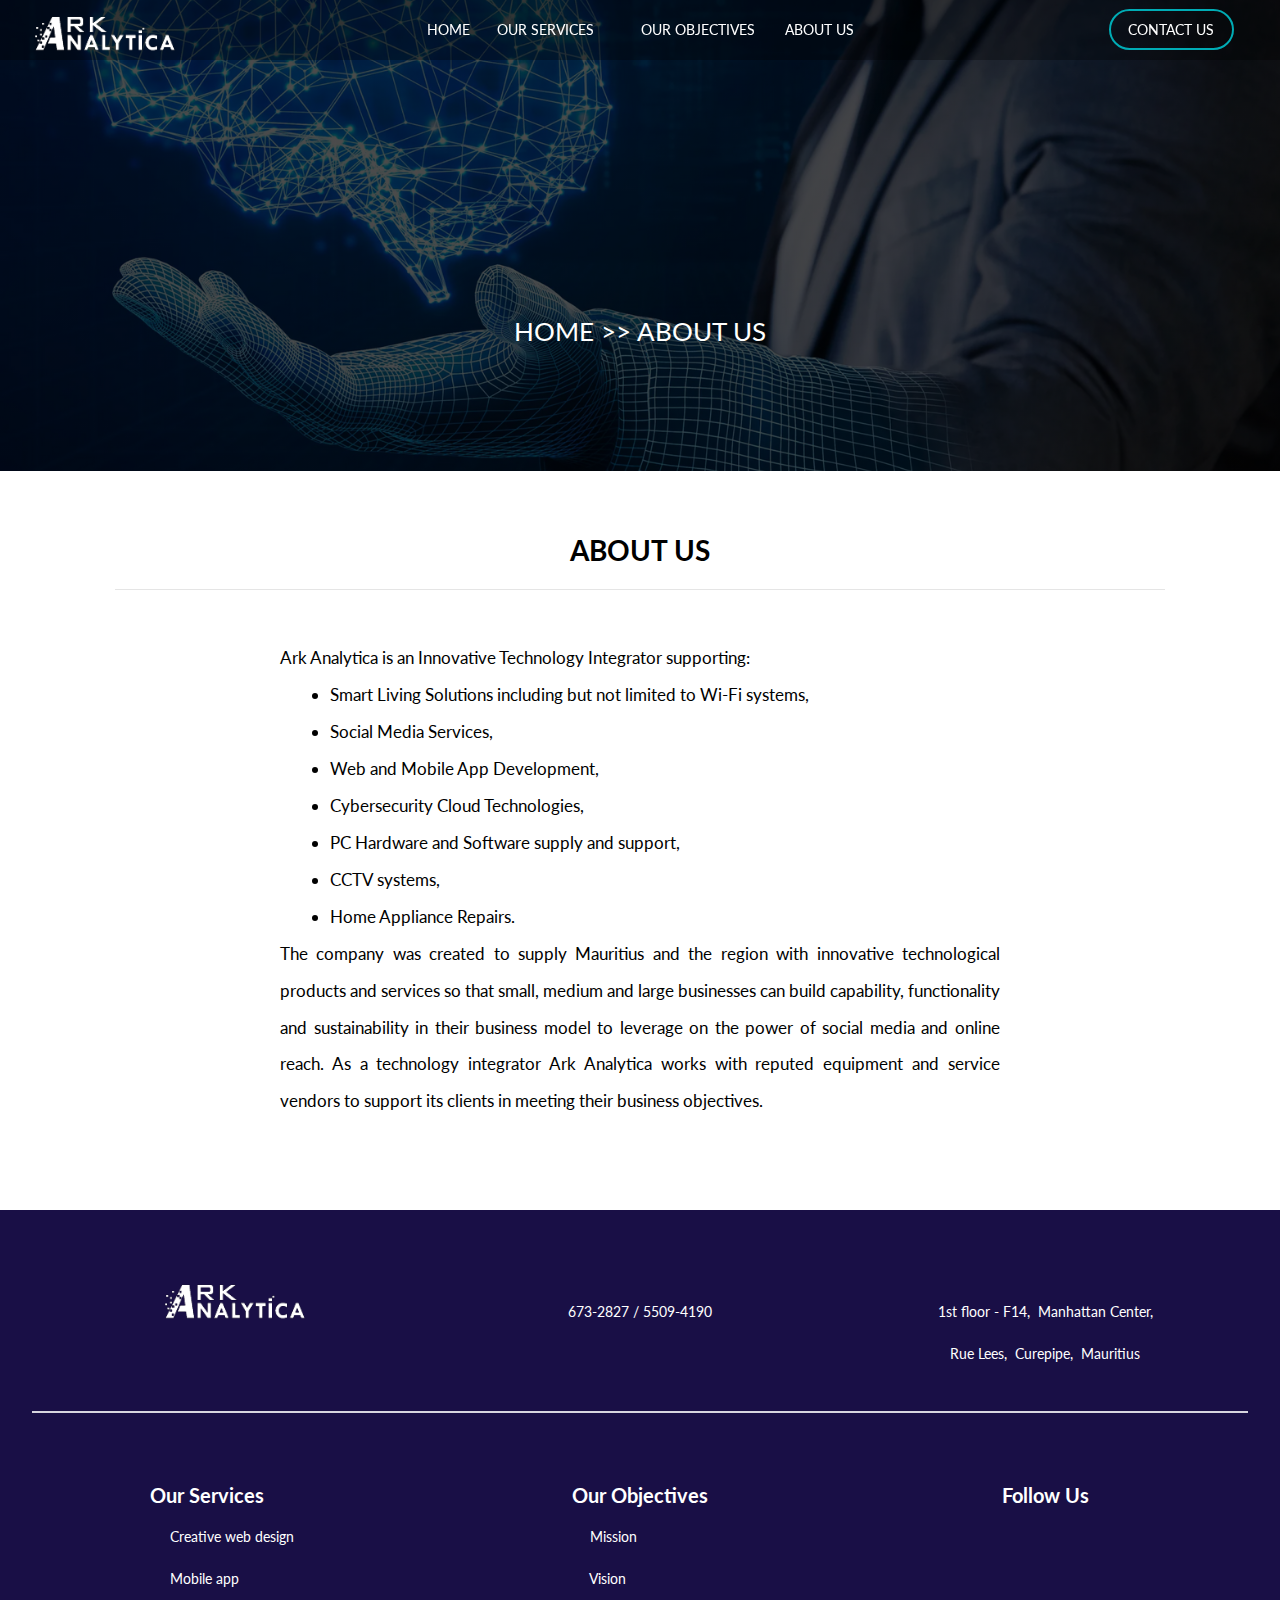
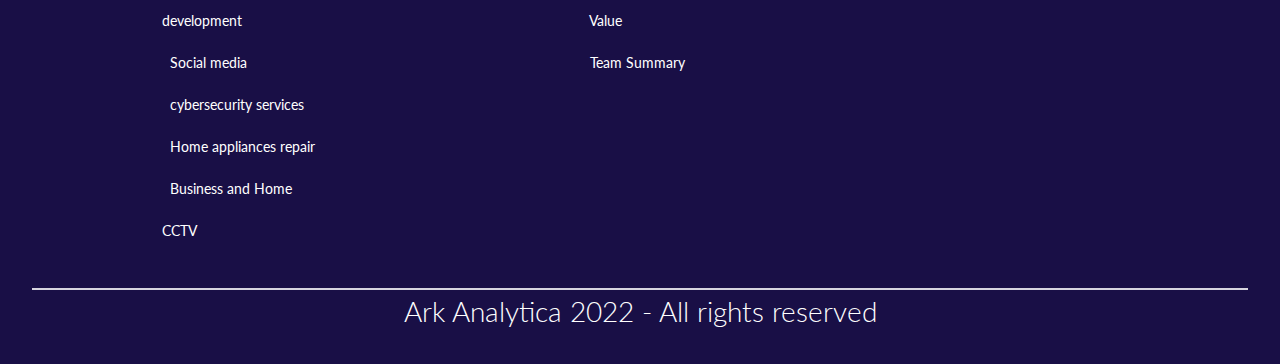
<file: about.html>
<!DOCTYPE html>
<html lang="en">

<head>
    <meta charset="UTF-8">
    <meta name="viewport" content="width=device-width, initial-scale=1.0">
    <meta http-equiv="X-UA-Compatible" content="ie=edge">
    <link rel="stylesheet" href="css/style.css">
    <link href="https://fonts.googleapis.com/css2?family=Lato:ital,wght@0,100;0,300;0,400;1,300&display=swap"
        rel="stylesheet" />
    <link rel="stylesheet" href="https://cdnjs.cloudflare.com/ajax/libs/font-awesome/6.0.0-beta3/css/all.min.css"
        integrity="sha512-Fo3rlrZj/k7ujTnHg4CGR2D7kSs0v4LLanw2qksYuRlEzO+tcaEPQogQ0KaoGN26/zrn20ImR1DfuLWnOo7aBA=="
        crossorigin="anonymous" referrerpolicy="no-referrer" />
    <title>Ark Analytica</title>
</head>

<body>
    <header class="header">
        <nav class="navbar">
            <div class="row">
                <div class="logo">
                    <a href="index.html">
                        <img class="primary-logo" src="/images/white_logov2.png" alt="">
                    </a>
                </div>
                <div class="navv">
                    <ul class="nav-list" id="navi-list">
                        <li class="list-item">
                            <a href="index.html"> Home </a>
                        </li>
                        <li class="list-item">
                            <a> <label for="check">Our Services <span class="fas fa-caret-down"></span>
                                </label></a>
                            <input type="checkbox" id="check">
                            <ul class="drop-menu">
                                <li><a href="services.html"> Creative web design services </a></li>
                                <li><a href="services.html"> Mobile app development </a></li>
                                <li><a href="services.html"> Social media </a></li>
                                <li><a href="services.html"> Cybersecurity services </a></li>
                                <li><a href="services.html"> Home appliances repair</a></li>
                                <li><a href="services.html"> Business and Home CCTV </a></li>
                            </ul>
                        </li>
                        <li class="list-item">
                            <a href="objectives.html"> Our Objectives </a>
                        </li>
                        <li class="list-item">
                            <a href="about.html"> About Us </a>
                        </li>
                    </ul>
                </div>
                <div class="contact">
                    <div>
                        <a href="contact.html"><button class="btn2">contact us</button></a>
                    </div>
                    <div class="menu" id="toggleButton">
                        <div class="menu-line"></div>
                        <div class="menu-line"></div>
                        <div class="menu-line"></div>
                    </div>
                </div>
            </div>
        </nav>
    </header>

    <!-- heading part -->
    <div class="headingStyle">
        <div class="heading">
            <p><a href="index.html">home >></a> about us</p>
        </div>
    </div>

    <section class="content">
        <h1 class="title">About Us</h1>
    </section>

    <div class="about">
        <p>
            Ark Analytica is an Innovative Technology Integrator supporting:
            <ul style="margin-left:50px">
                <li>Smart Living Solutions including but not limited to Wi-Fi systems,</li>
                <li>Social Media Services,</li>
                <li>Web and Mobile App Development,</li>
                <li>Cybersecurity Cloud Technologies,</li>
                <li>PC Hardware and Software supply and support,</li>
                <li>CCTV systems,</li>
                <li>Home Appliance Repairs.</li>
            </ul>

            The company was created to supply Mauritius and the region with innovative technological products and
            services so that small, medium and large businesses can build capability, functionality and
            sustainability in their business model to leverage on the power of social media and online reach.
            As a technology integrator Ark Analytica works with reputed equipment and service vendors to support its
            clients in meeting their business objectives.
        </p>
    </div>


    <section class="footer  ">
        <section class="contentFooter  ">
            <div class="rowFooter">
                <div class="logo1">
                    <img src="/images/white_logov2.png" alt="">
                </div>

                <div class="footerInfo">
                    <i class="fa-solid fa-phone"></i><br>
                    673-2827 / 5509-4190
                </div>
                <div class="footerInfo2">
                    <i class="fa-solid fa-location-dot"></i><br>
                    1st floor - F14,&nbsp Manhattan Center, <br>
                    Rue Lees,&nbsp Curepipe,&nbsp Mauritius
                </div>
            </div>
            <h1 class="title"> </h1>

            <div class="containers">
                <div class="box">
                    <h3>Our Services <i class="fa-solid fa-angles-right"></i></h3>
                    <div class="links">
                        <a href="services.html"><i class="fas fa-angle-right"></i>&nbsp Creative web design </a>
                        <br>
                        <a href="services.html"><i class="fas fa-angle-right"></i>&nbsp Mobile app development </a>
                        <br>
                        <a href="services.html"><i class="fas fa-angle-right"></i>&nbsp Social media </a><br>
                        <a href="services.html"><i class="fas fa-angle-right"></i>&nbsp cybersecurity services
                        </a><br>
                        <a href="services.html"><i class="fas fa-angle-right"></i>&nbsp Home appliances repair
                        </a><br>
                        <a href="services.html"><i class="fas fa-angle-right"></i>&nbsp Business and Home CCTV
                        </a><br>
                    </div>
                </div>

                <div class="box box2">
                    <h3>Our Objectives <i class="fa-solid fa-angles-right"></i></h3>
                    <div class="links">
                        <a href="objectives.html"><i class="fas fa-angle-right"></i>&nbsp Mission</a> <br>
                        <a href="objectives.html"><i class="fas fa-angle-right"></i>&nbsp Vision</a> <br>
                        <a href="objectives.html"><i class="fas fa-angle-right"></i>&nbsp Value</a><br>
                        <a href="objectives.html"><i class="fas fa-angle-right"></i>&nbsp Team Summary</a><br>
                    </div>
                </div>

                <div class="box box3">
                    <h3>Follow Us <i class="fa-solid fa-angles-right"></i></h3> <br>
                    <div class="icons">
                        <div class="links">
                            <div>
                                <a href="https://www.facebook.com/Arkanalyticaltd/videos/?ref=page_internal"><i
                                        class="fa-brands fa-facebook-square"></i></a><br>
                            </div>

                            <div>
                                <a href="https://www.instagram.com/ark.analytica.f14/"><i
                                        class="fa-brands fa-instagram-square"></i></a><br>
                            </div>

                            <div>
                                <a href="https://twitter.com/Ark_Analytica"><i class="fa-brands fa-twitter-square"></i></a><br>
                            </div>
                        </div>
                    </div>
                </div>
            </div>
            <h1 class="title"> </h1>
            <h1 class="copyright"><i class="fas fa-copyright"></i> Ark Analytica 2022 - All rights reserved </h1>
        </section>
    </section>

    <script src="/javascript/script.js"></script>
</body>

</html>
</file>
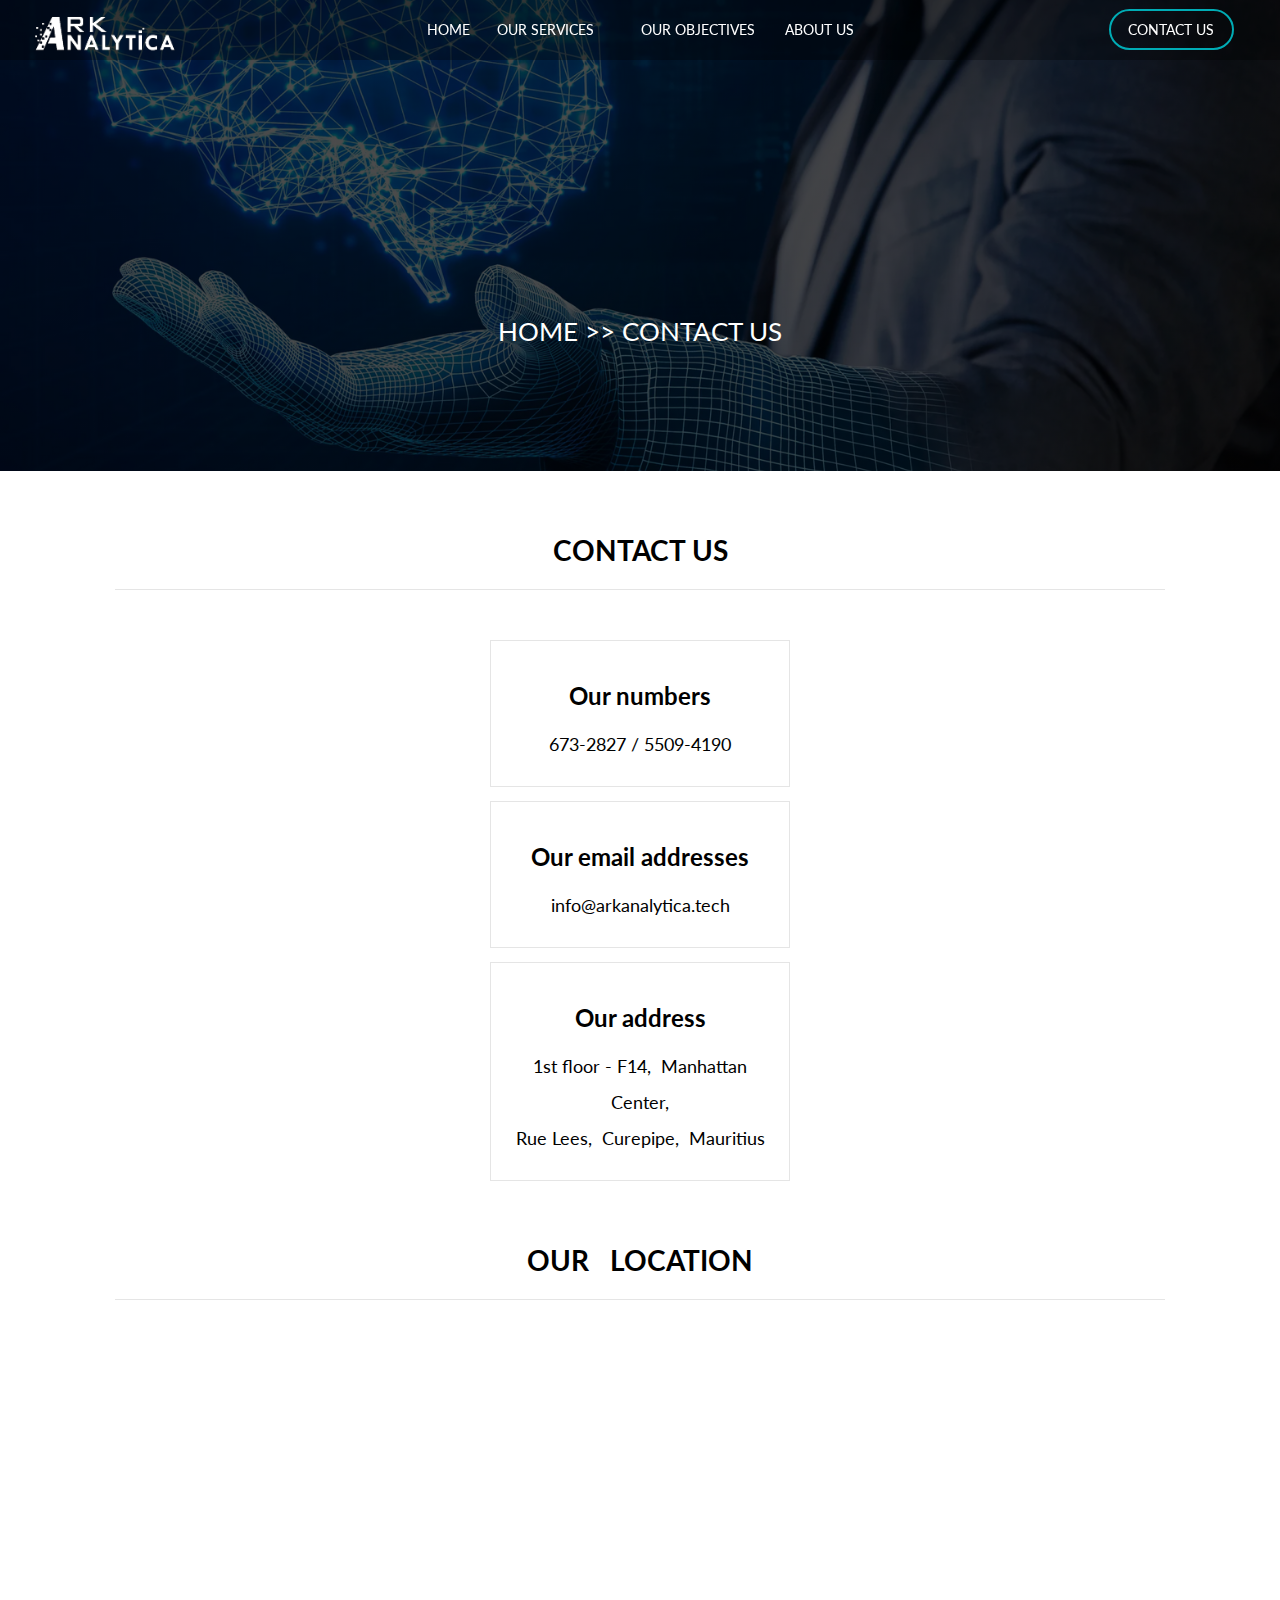
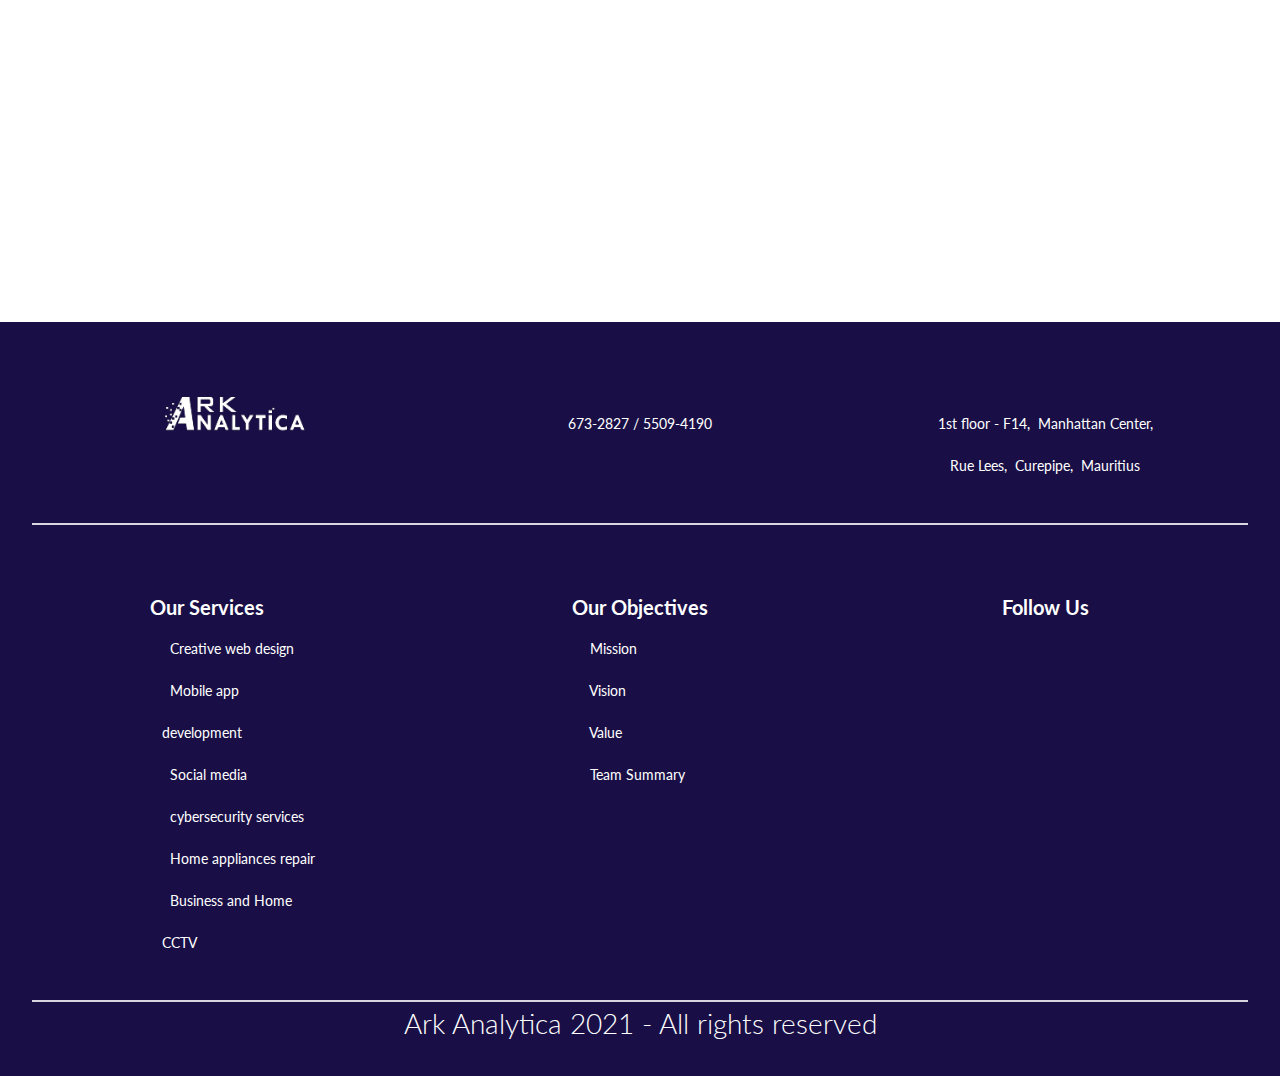
<file: contact.html>
<!DOCTYPE html>
<html lang="en">

<head>
    <meta charset="UTF-8">
    <meta name="viewport" content="width=device-width, initial-scale=1.0">
    <meta http-equiv="X-UA-Compatible" content="ie=edge">
    <link rel="stylesheet" href="css/style.css">
    <link href="https://fonts.googleapis.com/css2?family=Lato:ital,wght@0,100;0,300;0,400;1,300&display=swap"
        rel="stylesheet" />
    <link rel="stylesheet" href="https://cdnjs.cloudflare.com/ajax/libs/font-awesome/6.0.0-beta3/css/all.min.css"
        integrity="sha512-Fo3rlrZj/k7ujTnHg4CGR2D7kSs0v4LLanw2qksYuRlEzO+tcaEPQogQ0KaoGN26/zrn20ImR1DfuLWnOo7aBA=="
        crossorigin="anonymous" referrerpolicy="no-referrer" />
    <title>Ark Analytica</title>
</head>

<body>
    <header class="header">
        <nav class="navbar">
            <div class="row">
                <div class="logo">
                    <a href="index.html">
                        <img class="primary-logo" src="/images/white_logov2.png" alt="">
                    </a>
                </div>
                <div class="navv">
                    <ul class="nav-list" id="navi-list">
                        <li class="list-item">
                            <a href="index.html"> Home </a>
                        </li>
                        <li class="list-item">
                            <a> <label for="check">Our Services <span class="fas fa-caret-down"></span>
                                </label></a>
                            <input type="checkbox" id="check">
                            <ul class="drop-menu">
                                <li><a href="services.html"> Creative web design services </a></li>
                                <li><a href="services.html"> Mobile app development </a></li>
                                <li><a href="services.html"> Social media </a></li>
                                <li><a href="services.html"> Cybersecurity services </a></li>
                                <li><a href="services.html"> Home appliances repair</a></li>
                                <li><a href="services.html"> Business and Home CCTV </a></li>
                            </ul>
                        </li>
                        <li class="list-item">
                            <a href="objectives.html"> Our Objectives </a>
                        </li>
                        <li class="list-item">
                            <a href="about.html"> About Us </a>
                        </li>
                    </ul>
                </div>
                <div class="contact">
                    <div>

                        <a href="contact.html"><button class="btn2">contact us</button></a>
                    </div>
                    <div class="menu" id="toggleButton">
                        <div class="menu-line"></div>
                        <div class="menu-line"></div>
                        <div class="menu-line"></div>
                    </div>
                </div>
            </div>
        </nav>
    </header>

    <!-- heading part -->
    <div class="headingStyle">
        <div class="heading">
            <p><a href="index.html">home >></a> contact us</p>
        </div>
    </div>

    <section class="content">
        <h1 class="title">Contact Us</h1>
    </section>

    <!-- contact section -->
    <div class="contactus">
        <!-- number section -->
        <div class="icon">
            <i class="fas fa-phone"></i>
            <h3>Our numbers</h3>
            <p>673-2827 / 5509-4190</p>
        </div>

        <!-- email addresses section -->
        <div class="icon">
            <i class="fas fa-envelope"></i>
            <h3>Our email addresses</h3>
            <p>info@arkanalytica.tech</p>
        </div>

        <!-- address section -->
        <div class="icon">
            <i class="fas fa-map"></i>
            <h3>Our address</h3>
            <p>1st floor - F14,&nbsp Manhattan Center, <br>
                Rue Lees,&nbsp Curepipe,&nbsp Mauritius </p>
        </div>
    </div>

    <section class="content">
        <h1 class="title"> Our &nbsp Location</h1>
    </section>

    <div class="map">
        <iframe
            src="https://www.google.com/maps/embed?pb=!1m18!1m12!1m3!1d3741.5352089197777!2d57.52709031492085!3d-20.31949698638684!2m3!1f0!2f0!3f0!3m2!1i1024!2i768!4f13.1!3m3!1m2!1s0!2zMjDCsDE5JzEwLjIiUyA1N8KwMzEnNDUuNCJF!5e0!3m2!1sen!2smu!4v1648292577072!5m2!1sen!2smu"
            width="700" height="200" style="border:0;" allowfullscreen="" loading="lazy"
            referrerpolicy="no-referrer-when-downgrade"></iframe>
    </div>

    <section class="footer  ">
        <section class="contentFooter  ">
            <div class="rowFooter">
                <div class="logo1">
                    <img src="/images/white_logov2.png" alt="">
                </div>

                <div class="footerInfo">
                    <i class="fa-solid fa-phone"></i><br>
                    673-2827 / 5509-4190
                </div>
                <div class="footerInfo2">
                    <i class="fa-solid fa-location-dot"></i><br>
                    1st floor - F14,&nbsp Manhattan Center, <br>
                    Rue Lees,&nbsp Curepipe,&nbsp Mauritius
                </div>
            </div>
            <h1 class="title"> </h1>

            <div class="containers">
                <div class="box">
                    <h3>Our Services <i class="fa-solid fa-angles-right"></i></h3>
                    <div class="links">
                        <a href="services.html"><i class="fas fa-angle-right"></i>&nbsp Creative web design </a>
                        <br>
                        <a href="services.html"><i class="fas fa-angle-right"></i>&nbsp Mobile app development </a>
                        <br>
                        <a href="services.html"><i class="fas fa-angle-right"></i>&nbsp Social media </a><br>
                        <a href="services.html"><i class="fas fa-angle-right"></i>&nbsp cybersecurity services
                        </a><br>
                        <a href="services.html"><i class="fas fa-angle-right"></i>&nbsp Home appliances repair
                        </a><br>
                        <a href="services.html"><i class="fas fa-angle-right"></i>&nbsp Business and Home CCTV
                        </a><br>
                    </div>
                </div>

                <div class="box box2">
                    <h3>Our Objectives <i class="fa-solid fa-angles-right"></i></h3>
                    <div class="links">
                        <a href="objectives.html"><i class="fas fa-angle-right"></i>&nbsp Mission</a> <br>
                        <a href="objectives.html"><i class="fas fa-angle-right"></i>&nbsp Vision</a> <br>
                        <a href="objectives.html"><i class="fas fa-angle-right"></i>&nbsp Value</a><br>
                        <a href="objectives.html"><i class="fas fa-angle-right"></i>&nbsp Team Summary</a><br>
                    </div>
                </div>

                <div class="box box3">
                    <h3>Follow Us <i class="fa-solid fa-angles-right"></i></h3> <br>
                    <div class="icons">
                        <div class="links">
                            <div>
                                <a href="https://www.facebook.com/Arkanalyticaltd/videos/?ref=page_internal"><i
                                        class="fa-brands fa-facebook-square"></i></a><br>
                            </div>

                            <div>
                                <a href="https://www.instagram.com/ark.analytica.f14/"><i
                                        class="fa-brands fa-instagram-square"></i></a><br>
                            </div>

                            <div>
                                <a href="https://twitter.com/Ark_Analytica"><i class="fa-brands fa-twitter-square"></i></a><br>
                            </div>
                        </div>
                    </div>
                </div>
            </div>
            <h1 class="title"> </h1>
            <h1 class="copyright"><i class="fas fa-copyright"></i> Ark Analytica 2021 - All rights reserved </h1>
        </section>
    </section>

    <script src="/javascript/script.js"></script>
</body>

</html>
</file>
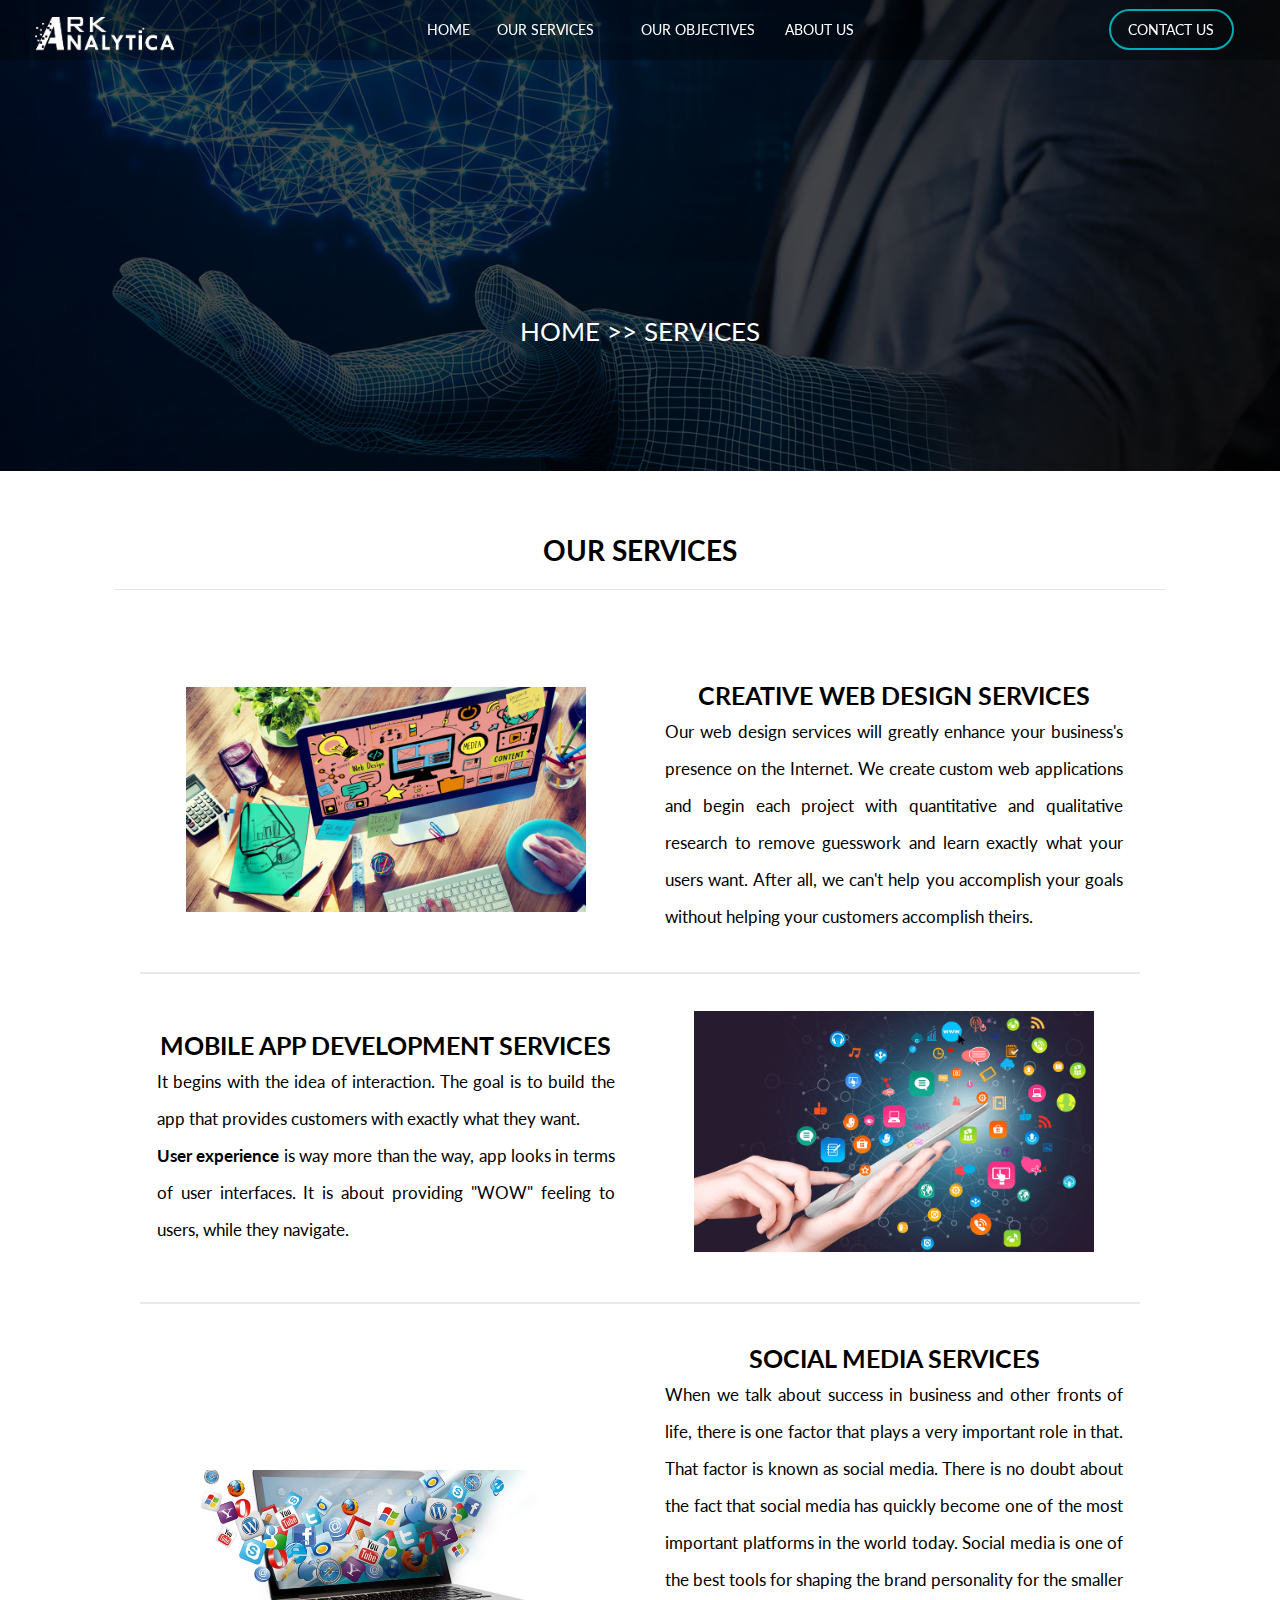
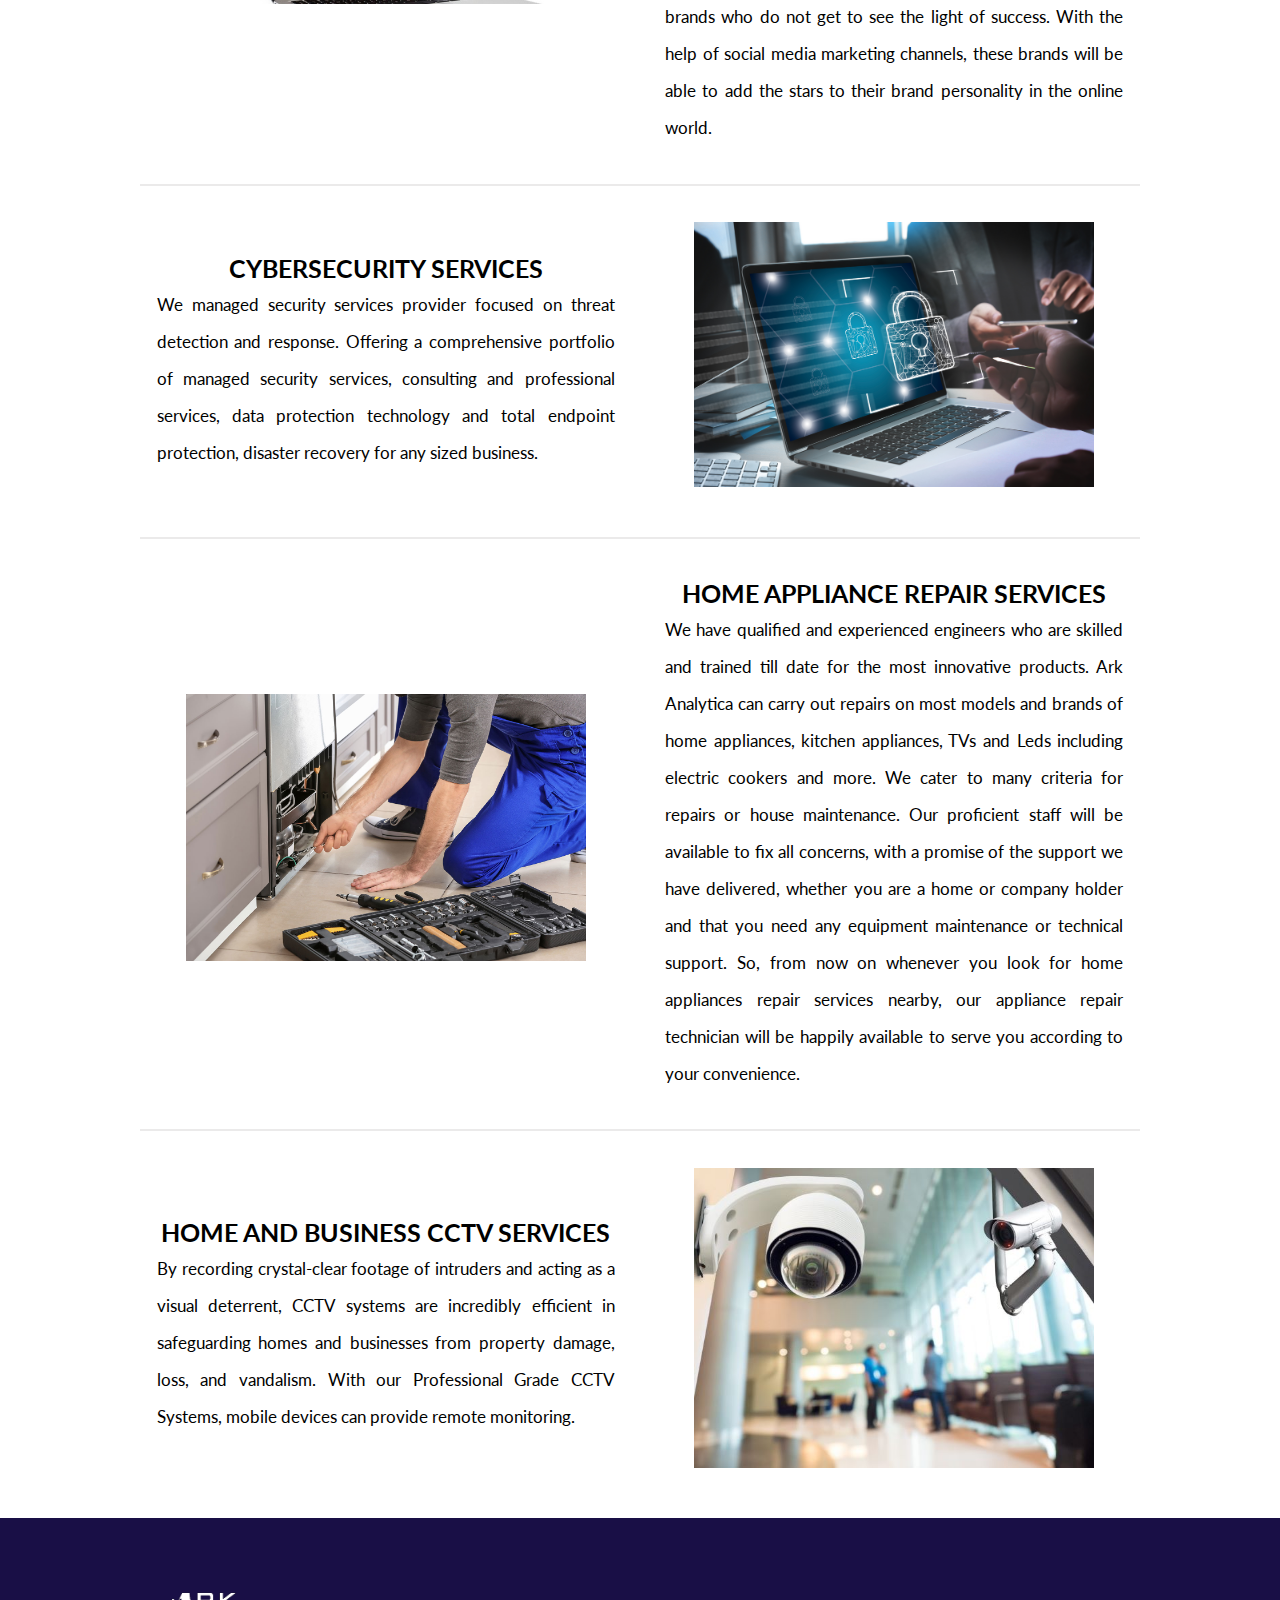
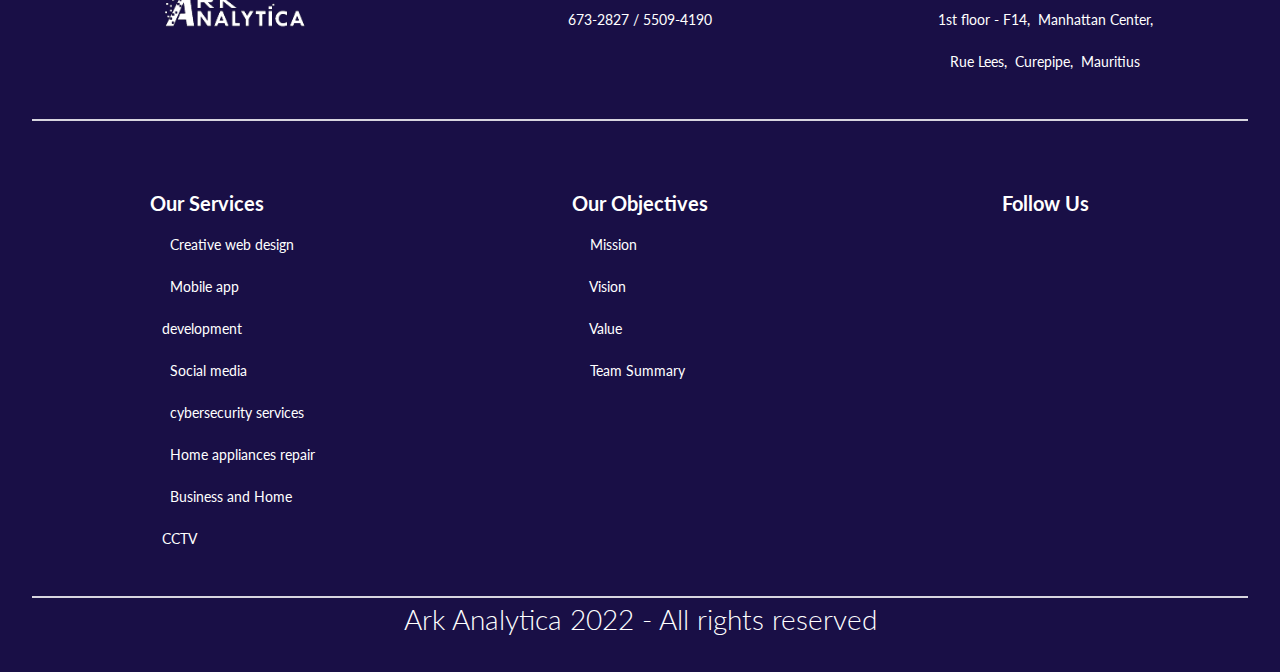
<file: services.html>
<!DOCTYPE html>
<html lang="en">

    <head>
        <meta charset="UTF-8">
        <meta name="viewport" content="width=device-width, initial-scale=1.0">
        <meta http-equiv="X-UA-Compatible" content="ie=edge">
        <link rel="stylesheet" href="css/style.css">
        <link href="https://fonts.googleapis.com/css2?family=Lato:ital,wght@0,100;0,300;0,400;1,300&display=swap"
            rel="stylesheet" />
        <link rel="stylesheet" href="https://cdnjs.cloudflare.com/ajax/libs/font-awesome/6.0.0-beta3/css/all.min.css"
            integrity="sha512-Fo3rlrZj/k7ujTnHg4CGR2D7kSs0v4LLanw2qksYuRlEzO+tcaEPQogQ0KaoGN26/zrn20ImR1DfuLWnOo7aBA=="
            crossorigin="anonymous" referrerpolicy="no-referrer" />
        <title>Ark Analytica</title>
    </head>

    <body>
        <header class="header">
            <nav class="navbar">
                <div class="row">
                    <div class="logo">
                        <a href="index.html">
                            <img class="primary-logo" src="/images/white_logov2.png" alt="">
                        </a>
                    </div>
                    <div class="navv">
                        <ul class="nav-list" id="navi-list">
                            <li class="list-item">
                                <a href="index.html"> Home </a>
                            </li>
                            <li class="list-item">
                                <a> <label for="check">Our Services <span class="fas fa-caret-down"></span>
                                    </label></a>
                                <input type="checkbox" id="check">
                                <ul class="drop-menu">
                                    <li><a href="services.html"> Creative web design services </a></li>
                                    <li><a href="services.html"> Mobile app development </a></li>
                                    <li><a href="services.html"> Social media </a></li>
                                    <li><a href="services.html"> Cybersecurity services </a></li>
                                    <li><a href="services.html"> Home appliances repair</a></li>
                                    <li><a href="services.html"> Business and Home CCTV </a></li>
                                </ul>
                            </li>
                            <li class="list-item">
                                <a href="objectives.html"> Our Objectives </a>
                            </li>
                            <li class="list-item">
                                <a href="about.html"> About Us </a>
                            </li>
                        </ul>
                    </div>
                    <div class="contact">
                        <div>
                            <a href="contact.html"><button class="btn2">contact us</button></a>
                        </div>
                        <div class="menu" id="toggleButton">
                            <div class="menu-line"></div>
                            <div class="menu-line"></div>
                            <div class="menu-line"></div>
                        </div>
                    </div>
                </div>
            </nav>
        </header>

        <!-- ################################################################# -->

        <!-- heading part -->
        <div class="headingStyle">
            <div class="heading">
                <p><a href="index.html">home >></a> services</p>
            </div>
        </div>

        <section class="content  ">
            <h1 class="title">Our Services</h1>
        </section>

        <div class="ServicesDescription">
            <div class="wrapperServices">
                <div>
                    <img src="/images/services/creative web services 2.jpg" alt="">
                </div>
                <div>
                    <h2>
                        CREATIVE WEB DESIGN SERVICES
                    </h2>
                    <p> Our web design services will greatly enhance your business's presence on the Internet. We create
                        custom web applications and begin each project with quantitative and qualitative research to
                        remove
                        guesswork and learn exactly what your users want. After all, we can't help you accomplish your
                        goals
                        without helping your customers accomplish theirs.
                    </p>
                </div>
            </div>

            <HR>
            <div class="wrapperServices">
                <div>
                    <h2>
                        MOBILE APP DEVELOPMENT SERVICES
                    </h2>
                    <p> It begins with the idea of interaction. The goal is to build the app that
                        provides customers with exactly what they want.<BR>
                        <STRONG>User experience </STRONG> is way more than the way, app looks in terms of user
                        interfaces. It is about providing "WOW" feeling to users, while they navigate.
                    </p>
                </div>
                <div>
                    <img src="/images/services/Mobile App dvlpmt.jpg" alt="">
                </div>
            </div>

            <HR>

            <div class="wrapperServices">
                <div>
                    <img src="/images/services/social media services.jpg" alt="">
                </div>
                <div>
                    <h2>
                        SOCIAL MEDIA SERVICES
                    </h2>
                    <p> When we talk about success in business and other fronts of life, there is one factor
                        that plays a very important role in that. That factor is known as social media. There is no
                        doubt
                        about the fact that social media has quickly become one of the most important platforms in the
                        world
                        today. Social media is one of the best tools for shaping the brand personality for the smaller
                        brands who do not get to see the light of success. With the help of social media marketing
                        channels,
                        these brands will be able to add the stars to their brand personality in the online world.
                    </p>
                </div>
            </div>

            <HR>

            <div class="wrapperServices">
                <div>
                    <h2>
                        CYBERSECURITY SERVICES
                    </h2>
                    <p> We managed security services provider focused on threat detection and response. Offering a
                        comprehensive portfolio of managed security services, consulting and professional services, data
                        protection technology and total endpoint protection, disaster recovery for any sized business.
                    </p>
                </div>
                <div>
                    <img src="/images/services/cybersecurity services 2.png" alt="">
                </div>
            </div>

            <HR>

            <div class="wrapperServices">
                <div>
                    <img src="/images/services/home appliances services.jpg" alt="">
                </div>
                <div>
                    <h2>
                        HOME APPLIANCE REPAIR SERVICES
                    </h2>
                    <p> We have qualified and experienced engineers who are skilled and trained till date for the most
                        innovative products. Ark Analytica can carry out repairs on most models and brands of home
                        appliances, kitchen appliances, TVs and Leds including electric cookers and more. We cater to
                        many
                        criteria for repairs or house maintenance. Our proficient staff will be available to fix all
                        concerns, with a promise of the support we have delivered, whether you are a home or company
                        holder
                        and that you need any equipment maintenance or technical support. So, from now on whenever you
                        look
                        for home appliances repair services nearby, our appliance repair technician will be happily
                        available to serve you according to your convenience.
                    </p>
                </div>
            </div>

            <HR>

            <div class="wrapperServices">
                <div>
                    <h2>
                        HOME AND BUSINESS CCTV SERVICES
                    </h2>
                    <p>
                        By recording crystal-clear footage of intruders and acting as a visual deterrent, CCTV systems
                        are incredibly efficient in safeguarding homes and businesses from property damage, loss, and
                        vandalism. With our Professional Grade CCTV Systems, mobile devices can provide remote
                        monitoring.
                    </p>
                </div>
                <div>
                    <img src="/images/services/business cctv.jpg" alt="">
                </div>
            </div>
        </div>

        <section class="footer  ">
            <section class="contentFooter  ">
                <div class="rowFooter">
                    <div class="logo1">
                        <img src="/images/white_logov2.png" alt="">
                    </div>

                    <div class="footerInfo">
                        <i class="fa-solid fa-phone"></i><br>
                        673-2827 / 5509-4190
                    </div>
                    <div class="footerInfo2">
                        <i class="fa-solid fa-location-dot"></i><br>
                        1st floor - F14,&nbsp Manhattan Center, <br>
                        Rue Lees,&nbsp Curepipe,&nbsp Mauritius
                    </div>
                </div>
                <h1 class="title"> </h1>

                <div class="containers">
                    <div class="box">
                        <h3>Our Services <i class="fa-solid fa-angles-right"></i></h3>
                        <div class="links">
                            <a href="services.html"><i class="fas fa-angle-right"></i>&nbsp Creative web design </a>
                            <br>
                            <a href="services.html"><i class="fas fa-angle-right"></i>&nbsp Mobile app development </a>
                            <br>
                            <a href="services.html"><i class="fas fa-angle-right"></i>&nbsp Social media </a><br>
                            <a href="services.html"><i class="fas fa-angle-right"></i>&nbsp cybersecurity services
                            </a><br>
                            <a href="services.html"><i class="fas fa-angle-right"></i>&nbsp Home appliances repair
                            </a><br>
                            <a href="services.html"><i class="fas fa-angle-right"></i>&nbsp Business and Home CCTV
                            </a><br>
                        </div>
                    </div>

                    <div class="box box2">
                        <h3>Our Objectives <i class="fa-solid fa-angles-right"></i></h3>
                        <div class="links">
                            <a href="objectives.html"><i class="fas fa-angle-right"></i>&nbsp Mission</a> <br>
                            <a href="objectives.html"><i class="fas fa-angle-right"></i>&nbsp Vision</a> <br>
                            <a href="objectives.html"><i class="fas fa-angle-right"></i>&nbsp Value</a><br>
                            <a href="objectives.html"><i class="fas fa-angle-right"></i>&nbsp Team Summary</a><br>
                        </div>
                    </div>

                    <div class="box box3">
                        <h3>Follow Us <i class="fa-solid fa-angles-right"></i></h3> <br>
                        <div class="icons">
                            <div class="links">
                                <div>
                                    <a href="https://www.facebook.com/Arkanalyticaltd/videos/?ref=page_internal"><i
                                            class="fa-brands fa-facebook-square"></i></a><br>
                                </div>

                                <div>
                                    <a href="https://www.instagram.com/ark.analytica.f14/"><i
                                            class="fa-brands fa-instagram-square"></i></a><br>
                                </div>

                                <div>
                                    <a href="https://twitter.com/Ark_Analytica"><i class="fa-brands fa-twitter-square"></i></a><br>
                                </div>
                            </div>
                        </div>
                    </div>
                </div>
                <h1 class="title"> </h1>
                <h1 class="copyright"><i class="fas fa-copyright"></i> Ark Analytica 2022 - All rights reserved </h1>
            </section>
        </section>

        <script src="/javascript/script.js"></script>
    </body>

</html>
</file>
<file: css/style.css>
* {
    margin: 0;
    padding: 0;
    -webkit-box-sizing: border-box;
    box-sizing: border-box;
}

html {
    font-size: 14px;
    font-family: "lato", "Arial", sans-serif;

}

body {
    overflow-x: hidden;
}

.container {
    width: 100%;
    height: 100vh;
    overflow: hidden;
}

.container video {
    min-height: 100%;
    min-width: 100%;
}

.header {
    position: fixed;
    top: 0px;
    width: 100%;
    height: 60px;
    z-index: 999;
    line-height: 60px;
    background: rgba(0, 0, 0, .3);

}

.header.active {

    background: rgb(29, 29, 29);
}

.navbar {
    color: #fff;
    font-family: "lato", "Arial", sans-serif;
    text-transform: uppercase;
}

.row {
    max-width: 1900px;
    margin: 0 auto;
    display: grid;
    grid-template-columns: 1fr 2fr 1fr;
    justify-items: center;
}

.logo {
    justify-self: left;
    align-self: center;
}

.logo img {
    width: 210px;
}

.logo1 {
    justify-self: center;
    align-self: center;
}

.logo1 img {
    width: 210px;
}

.contact {
    justify-self: right;
    margin-right: 15%;
}

.nav-list {
    list-style: none;
}

.nav-list .list-item {
    display: inline-block;
    padding: 0 10px 20px 10px;
}

.navbar a {

    color: #fff;
    text-decoration: none;
}

.nav-list .list-item a:link,
.nav-list .list-item a:visited {
    border: 3px solid transparent;
    transition: border-bottom 0.3s;
}

.nav-list .list-item a:hover,
.nav-list .list-item a:active {
    border-bottom: 3px solid rgb(255, 255, 255);
}

.nav-list .list-item span {
    padding: 0 10px;
}

.nav-list .drop-menu {
    background: hsl(0 0% 0% /0.5);
    backdrop-filter: blur(1rem);
    width: 300px;
    top: 60px;
    line-height: 50px;
    position: absolute;
    opacity: 0;
    visibility: hidden;
}

.nav-list .drop-menu.active {
    background: rgb(29, 29, 29);
}

.nav-list .list-item:hover .drop-menu {
    opacity: 1;
    visibility: visible;
}

.nav-list .drop-menu li {
    list-style: none;
}

.nav-list .drop-menu li a {
    font-size: 18px;
    text-transform: none;
    display: block;
    width: auto;
    margin-right: 0;
    margin-left: 0;
    padding-left: 20px;
}

.nav-list .drop-menu li a:hover {
    background: rgba(0, 0, 0, .3);
}

.menu {
    display: none;
    margin-bottom: 7px;
}

.menu-line {
    width: 20px;
    height: 3px;
    background-color: #fff;
    margin-bottom: 4px;
}

input {
    display: none;
}


.overlay {
    width: 100%;
    height: 100vh;
    background: rgba(7, 1, 42, 0.7);
    position: absolute;
    top: 0px;
}

.text-container {
    position: absolute;
    left: 27%;
    top: 60%;
    transform: translate(-50%, -50%);
}

.heading {
    font-family: "lato", "Arial", sans-serif;
    font-size: 4vw;
    text-transform: uppercase;
    color: #fff;
    font-weight: 400;
}

section {
    padding: 16px;
    font-family: "lato", "Arial", sans-serif;
    line-height: 3em;
}

.btn2 {
    color: rgb(255, 255, 255);
    font-family: "lato", "Arial", sans-serif;
    width: 125px;
    display: inline-block;
    text-decoration: none;
    padding: 10px 15px;
    font-size: 100%;
    border-radius: 200px;
    margin: 1.5%;
    transition: border 0.2s;
    text-transform: uppercase;
    border: 2px solid rgb(0, 172, 181);
    background-color: rgba(0, 0, 0, 0);

}

.btn2:hover {
    border: 2px solid rgb(255, 255, 255);
}

.content {
    padding: 40px 9%;
    font-family: "lato", "Arial", sans-serif;
}

.content .title {
    display: -webkit-box;
    display: -ms-flexbox;
    display: flex;
    justify-content: center;
    -webkit-box-align: center;
    text-transform: uppercase;
    -ms-flex-align: center;
    align-items: center;
    font-size: 2rem;
    margin-bottom: 10px;
    padding: 18px 0;
    border-bottom: 1px solid rgba(0, 0, 0, .1);
    color: black;
}

.mosaic {
    display: grid;
    grid-template-columns: repeat(3, 1fr);
    max-width: 900px;
    margin: 0 auto;
    gap: 20px;
    justify-items: center;
    align-items: center;
}

.mosaic a {
    text-decoration: none;
}

.services {
    width: 296px;
    height: 296px;
    top: 0;
    border: solid rgba(7, 1, 42, 0.623);
    border-radius: 10px;
    transition-duration: 300ms;
    box-shadow: 0 10px 30px rgba(0, 0, 0, 0.5);
    background-repeat: no-repeat;
}

.services:hover {
    box-shadow: 0 10px 30px rgba(0, 0, 0, 0.7);
    transform: scale(1.03);
}


.content2 {
    padding: 40px 9%;
    min-height: 100vh;
    font-family: "lato", "Arial", sans-serif;
    line-height: 3em;
}

.content2 .title {
    display: -webkit-box;
    display: -ms-flexbox;
    display: flex;
    text-transform: uppercase;
    justify-content: center;
    -webkit-box-align: center;
    -ms-flex-align: center;
    align-items: center;
    font-size: 1.9rem;
    margin-bottom: 10px;
    padding: 18px 0;
    border-bottom: 1px solid rgba(0, 0, 0, .1);
    color: black;
    text-align: center;

}

.text {
    display: grid;
    max-width: 1900px;
    grid-template-columns: repeat(4, 1fr);
    margin: 0 auto;
    margin-top: 5%;
    gap: 10px;
    justify-items: center;
    align-items: center;
}

.descbox {
    max-width: 425px;
    color: rgb(27, 27, 27);
    text-align: center;
}


.desctitle {
    font-weight: 600;
    font-size: 1.2rem;
}


.descbox i {
    font-size: 4.1rem;
    color: rgb(36, 21, 100);
}

.desc {
    font-size: 1.2rem;
}

.footer {
    background: rgb(25, 15, 70);
}

.contentFooter {
    max-width: 1300px;
    margin: 0 auto;
    background: rgb(25, 15, 70);

}

.contentFooter .title {
    font-size: 22px;
    padding: 18px 0;
    border-bottom: 2px solid rgba(255, 255, 255, 0.829);
    color: rgb(255, 255, 255);
}

.rowFooter {
    display: grid;
    grid-template-columns: repeat(3, 1fr);
}

.footerInfo {
    text-align: center;
    color: #fff;
}

.links {
    padding-left: 7%;
}

.footerInfo i {
    color: rgb(243, 239, 239);
    font-size: xx-large;

}

.footerInfo2 {
    text-align: center;
    color: #fff;
}

.footerInfo2 i {
    color: rgb(243, 239, 239);
    font-size: xx-large;
}

.footer .containers {
    margin-top: 5%;
    display: grid;
    grid-template-columns: repeat(3, 1fr);
    justify-items: center;
}


.footer .containers .box h3 {
    font-size: 20px;
    color: rgb(255, 255, 255);
}

.footer .box a {
    color: #fff;
    text-decoration: none;
}

.footer .box .icons i {
    font-size: 60px;
}

.copyright {
    color: #fff;
    text-align: center;
    font-weight: 300;
}

.background1 {
    background-image: linear-gradient(rgba(0, 26, 141, 0.548), rgba(0, 5, 26, 0.438)), url(/images/image_part_001.jpg);
}

.background2 {
    background-image: linear-gradient(rgba(0, 26, 141, 0.548), rgba(0, 6, 26, 0.438)), url(/images/image_part_002.jpg);
}

.background3 {
    background-image: linear-gradient(rgba(0, 26, 141, 0.548), rgba(0, 6, 26, 0.438)), url(/images/image_part_003.jpg);

}

.background4 {
    background-image: linear-gradient(rgba(0, 26, 141, 0.548), rgba(0, 6, 26, 0.438)), url(/images/image_part_004.jpg);

}

.background5 {
    background-image: linear-gradient(rgba(0, 26, 141, 0.548), rgba(0, 6, 26, 0.438)), url(/images/image_part_005.jpg);

}

.background6 {
    background-image: linear-gradient(rgba(0, 26, 141, 0.548), rgba(0, 6, 26, 0.438)), url(/images/image_part_006.jpg);
}


.background1 img {
    transform: translate(50%, 20%);
}

.background2 img {
    transform: translate(50%, 25%);
}

.background3 img {
    transform: translate(55%, 27%);
}

.background4 img {
    transform: translate(70%, 25%);
}

.background5 img {
    transform: translate(70%, 36%);
}

.background6 img {
    transform: translate(50%, 32%);
}

.mosaic p {
    color: white;
    text-decoration: none;
    text-align: center;
    text-transform: uppercase;
    font-family: "lato", "Arial", sans-serif;
}

.background1 p {
    position: relative;
    top: 10%;
}

.background2 p {
    position: relative;
    top: 14%;
}

.background3 p {
    position: relative;
    top: 18%;
}

.background4 p {
    position: relative;
    top: 14%;
}

.background5 p {
    position: relative;
    top: 24%;
}

.background6 p {
    position: relative;
    top: 18%;
}


/* ######################Services############### */
.headingStyle {
    background: linear-gradient(rgba(0, 0, 0, 0.7), rgba(0, 0, 0, 0.7)), url(/images/top-walpaper.png) no-repeat;
    background-size: cover;
    background-position: center;
    padding-top: 300px;
    padding-bottom: 125px;
    text-align: center;
}

.headingStyle p {
    padding-top: 16px;
    font-size: 2vw;
}

.headingStyle a {
    color: #fff;
    transition-duration: 300ms;
    text-decoration: none;
}

.headingStyle a:hover {
    color: rgb(85, 220, 241);
}

.wrapperServices {
    max-width: 1200px;
    margin: 0 auto;
    display: grid;
    grid-template-columns: 1fr 1fr;
    grid-gap: 1em;
    grid-auto-rows: minmax(100px, auto);
    justify-items: center;
    align-items: center;
    padding-top: 20PX;
    padding-bottom: 20PX;

}

.wrapperServices img {
    max-width: 400px;
}

.wrapperServices>div {
    padding: 1em;
}

.ServicesDescription {
    max-width: 1000px;
    margin: 0 auto;
    font-family: "lato", "Arial", sans-serif;
    line-height: 2.2em;
    font-size: 1.2rem;
}

.ServicesDescription h2 {
    text-align: center;

}

.ServicesDescription p {
    text-align: justify;

}

hr {
    border-color: rgba(0, 0, 0, 0);
    background-color: rgba(184, 183, 183, 0.288);
}

/* ######################Objectives############### */
.objectives .title {
    display: -webkit-box;
    display: -ms-flexbox;
    display: flex;
    text-transform: uppercase;
    justify-content: center;
    -webkit-box-align: center;
    -ms-flex-align: center;
    align-items: center;
    font-size: 1.9rem;
    margin-bottom: 10px;
    padding: 18px 0;
    border-bottom: 1px solid rgba(0, 0, 0, .1);
    color: black;
    text-align: center;
}

.tiles img {
    width: 400px;
}

.tiles {
    max-width: 1200px;
    margin: 0 auto;
    font-family: "lato", "Arial", sans-serif;
    line-height: 2.2em;
    font-size: 1.2rem;
    text-align: center;
}

.obj {
    padding-bottom: 110px;
    border-bottom: 1px solid rgba(0, 0, 0, .1);
    display: grid;
    grid-template-columns: 1fr 1fr;
    justify-content: center;
    align-items: center;
    margin: 100px 0;
}

.obj-last {
    border: rgba(20, 0, 0, 0);
}

/* ########################About us####################### */
.about {
    max-width: 800px;
    margin: 0 auto;
    font-family: "lato", "Arial", sans-serif;
    line-height: 2.2em;
    font-size: 1.2rem;
    text-align: justify;
    padding: 0 40px 90px 40px;
}

.about img {
    margin-top: 50px;
    max-width: 720px;
}

/* ########################Contact us####################### */
.contactus {
    max-width: 1300px;
    margin: 0 auto;
    display: grid;
    grid-template-columns: repeat(3, 1fr);
    gap: 1em;
}

.contactus .icon {
    text-align: center;
    border: 1.6px solid rgba(0, 0, 0, 0.1);
    padding: 24px;
}

.contactus .icon i {
    height: 96px;
    width: 96px;
    line-height: 96px;
    font-size: 40px;
    background: black;
    color: #fff;
    border-radius: 50%;
}

.contactus .icon h3 {
    color: var(--dark);
    font-size: 24px;
    padding: 16px 0;
}

.contactus .icon p {
    color: var(--dark);
    font-size: 18px;
    line-height: 2;
}


.map {
    overflow: hidden;
    margin: 10px 320px 20px 320px;
    padding-bottom: 35%;
    position: relative;
    height: 0;
}

.map iframe {
    left: 0;
    top: 0;
    height: 100%;
    width: 100%;
    position: absolute;
}

/* ############################################### */
@media (max-width: 1800px) {
    .text {
        grid-template-columns: repeat(2, 1fr);
        max-width: 1100px;
    }

    .logo {
        margin-top: 10px;
    }

    .desc {
        font-size: 1.2rem;
    }

    .btn2 {
        margin-bottom: 20px;
    }
}

@media (max-width: 1300px) {
    .map {
        margin: 10px 50px 50px 50px;
        padding-bottom: 40%;

    }

    .mosaic {
        grid-template-columns: repeat(2, 1fr);
        max-width: 900px;
    }

    .contactus {
        grid-template-columns: 1fr;
        justify-items: center;
    }

    .contactus .icon {
        width: 300px;
    }
}

@media all and (max-width: 1240px) {
    .contact {
        display: grid;
        grid-template-columns: 2fr 1fr;
        z-index: 999;
        align-items: center;
        column-gap: 15px;
    }

    .menu {
        z-index: 999;
        display: block;
        justify-self: center;
    }


    .navbar .nav-list {
        --gap: 2em;
        position: fixed;
        inset: 0 0 0 60%;
        overflow-y: scroll;
        padding: min(11vh, 20rem) 2em;
        background: hsl(0 0% 0% /0.5);
        backdrop-filter: blur(1rem);
    }

    .nav-list {
        list-style-type: none;
        width: 100%;
        display: none;
    }

    .nav-list .list-item {
        display: block;
        padding: 5px;
    }

    .nav-list .list-item a {
        color: rgb(255, 255, 255);
    }

    .active {
        display: block;
    }

    .nav-list .list-item span {
        font-size: 20px;
        margin-top: 10px;
        padding: 0 10px;
    }

    .nav-list .list-item .drop-menu {
        position: static;
        display: none;
    }

    #check:checked+ul {
        display: block;
    }

    .nav-list .drop-menu {
        width: 260px;
        top: 80px;
        line-height: 50px;
        position: absolute;
        opacity: 0;
        visibility: hidden;
    }

    .contact {
        justify-self: right;
        margin-right: 15%;
    }
}

@media (max-width: 1000px) {
    .mosaic {
        grid-template-columns: 1fr;
    }

    .text {
        grid-template-columns: 1fr;
    }

    .desc {
        font-size: 1.2rem;
    }
}

@media all and (max-width: 880px) {

    .obj {
        grid-template-columns: 1fr;
    }

    .wrapperServices {
        grid-template-columns: 1fr;
    }

    .navbar .nav-list {
        inset: 0 0 0 50%;
        padding: min(11vh, 20rem) 2em;
    }

    .logo {
        justify-self: center;
        align-self: center;
    }
}


@media all and (max-width: 800px) {

    .headingStyle a,
    .headingStyle p {
        font-size: 5vw;
    }

    .heading {
        font-size: 6vw;
    }

    .heading1 {
        margin-left: 80px;
    }

    .rowFooter {
        grid-template-columns: 1fr;
    }

    .footer .containers {
        display: grid;
        grid-template-columns: 1fr;
    }

    .wrapperServices img {
        width: 300px;
    }

    .box2 {
        padding-right: 20px;
    }

    .box3 {
        padding-right: 70px;
    }
}

@media all and (max-width: 600px) {
    .navbar .nav-list {
        inset: 0 0 0 30%;
    }
}

@media all and (max-width: 400px) {
    .tiles img {
        width: 296px;
    }

    .navbar .nav-list {
        inset: 0 0 0 20%;
    }
}
</file>
